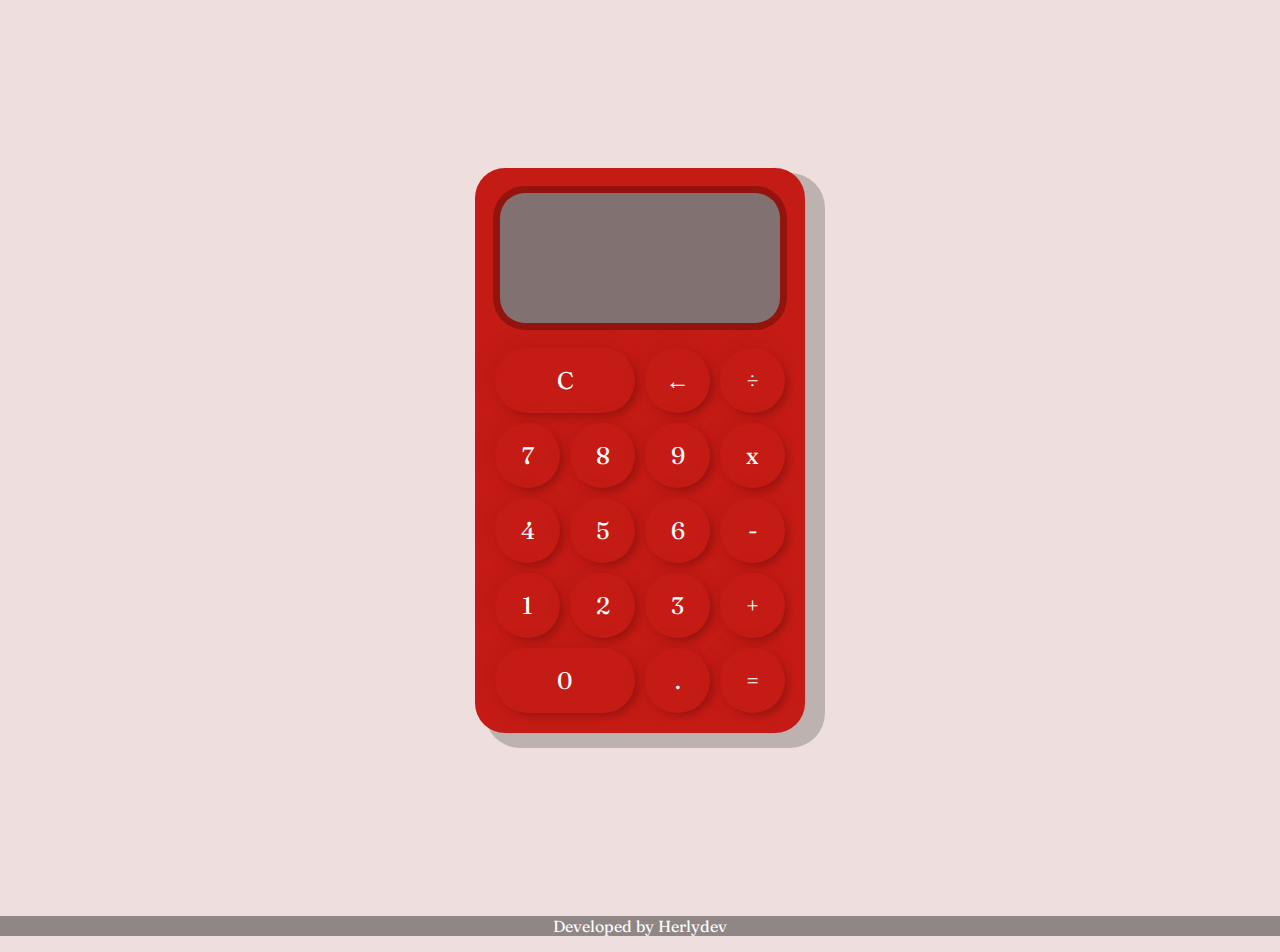
<file: index.html>
<!DOCTYPE html>
<html lang="en">
<head>
    <meta charset="UTF-8">
    <meta http-equiv="X-UA-Compatible" content="IE=edge">
    <meta name="viewport" content="width=device-width, initial-scale=1.0">
    <title>Calculadora</title>
    <link href="https://fonts.googleapis.com/css2?family=Fraunces&display=swap" rel="stylesheet">
    <link rel="stylesheet" href="style.css">
    <script src="Display.js" type="text/javascript"></script>
    <script src="Calculadora.js" type="text/javascript"></script>
    <script src="main.js" type="text/javascript" defer></script>
  
</head>
<body>
<main class="container">
   
<div class="calculadora">
    <div class="display">
        <div id="valor-anterior"></div>
        <div id="valor-actual"></div>
    </div>
    <button class="col-2" onclick="display.borrarTodo()">C</button>
    <button onclick="display.borrar()">&larr;</button>
    <button class="operador" value="dividir">&#xF7</button>
    <button class="numero">7</button>
    <button class="numero">8</button>
    <button class="numero">9</button>
    <button class="operador" value="multiplicar">x</button>
    <button class="numero">4</button>
    <button class="numero">5</button>
    <button class="numero">6</button>
    <button class="operador" value="restar">-</button>
    <button class="numero">1</button>
    <button class="numero">2</button>
    <button class="numero">3</button>
    <button class="operador" value="sumar">+</button>
    <button class="numero col-2">0</button>
    <button class="numero">.</button>
    <button class="operador" value="igual">=</button>

</div>

    </main>

    

    <footer>
        <p>Developed by<a href="#" target="_blank"> Herlydev</a></p>
    </footer>
</body>
</html>
</file>
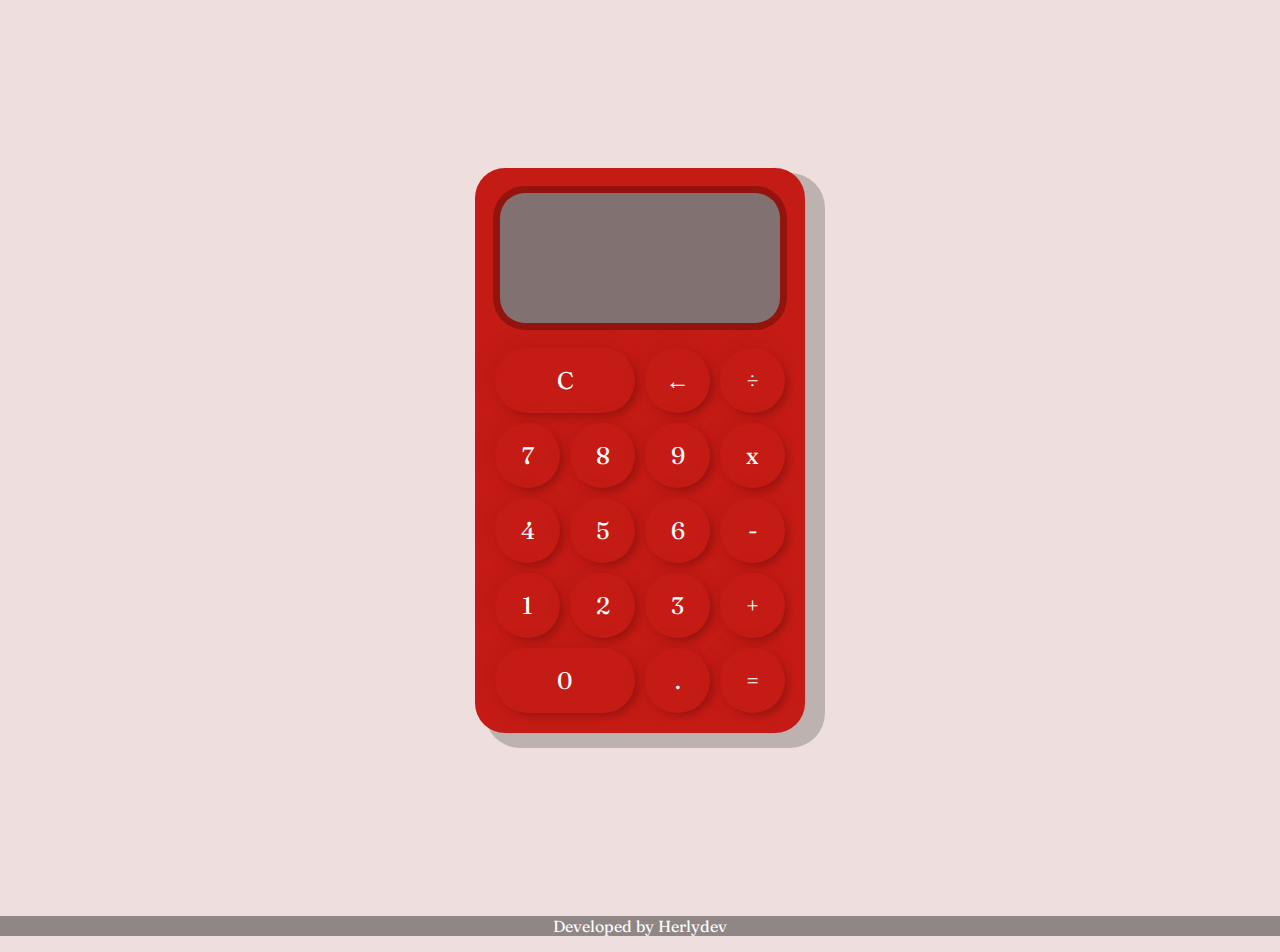
<file: src/index.html>
<!DOCTYPE html>
<html lang="en">
<head>
    <meta charset="UTF-8">
    <meta http-equiv="X-UA-Compatible" content="IE=edge">
    <meta name="viewport" content="width=device-width, initial-scale=1.0">
    <title>Calculadora</title>
    <link href="https://fonts.googleapis.com/css2?family=Fraunces&display=swap" rel="stylesheet">
    <link rel="stylesheet" href="style.css">
    <script src="Display.js" type="text/javascript"></script>
    <script src="Calculadora.js" type="text/javascript"></script>
    <script src="main.js" type="text/javascript" defer></script>
  
</head>
<body>
<main class="container">
   
<div class="calculadora">
    <div class="display">
        <div id="valor-anterior"></div>
        <div id="valor-actual"></div>
    </div>
    <button class="col-2" onclick="display.borrarTodo()">C</button>
    <button onclick="display.borrar()">&larr;</button>
    <button class="operador" value="dividir">&#xF7</button>
    <button class="numero">7</button>
    <button class="numero">8</button>
    <button class="numero">9</button>
    <button class="operador" value="multiplicar">x</button>
    <button class="numero">4</button>
    <button class="numero">5</button>
    <button class="numero">6</button>
    <button class="operador" value="restar">-</button>
    <button class="numero">1</button>
    <button class="numero">2</button>
    <button class="numero">3</button>
    <button class="operador" value="sumar">+</button>
    <button class="numero col-2">0</button>
    <button class="numero">.</button>
    <button class="operador" value="igual">=</button>

</div>

    </main>

    

    <footer>
        <p>Developed by<a href="#" target="_blank"> Herlydev</a></p>
    </footer>
</body>
</html>
</file>
<file: style.css>
* {
    font-family: "Fraunces", serif;
    color: #fff;
}

body {
    margin: 0;
    background-color: #EEDFDE;
}

h1 a {
    text-decoration: none;
    color: #ccc;
}

.container {
    display: flex;
    justify-content: center;
    align-items: center;
    height: 100vh;
}

.calculadora {
    display: grid;
    grid-template-columns: repeat(4, 75px);
    grid-template-rows: 160px repeat(5, 75px);
    background-color: #C51B15;
    padding: 15px;
    border-radius: 30px;
    box-shadow: 15px 10px 0px 5px #00000033;
}

button {
    cursor: pointer;
    margin: 5px;
    padding: 0;
    border-radius: 32px;
    font-size: 1.5em;
    border: none;
    background-color: #C51B15;
    box-shadow: 5px 5px 10px -3px #00000040, -5px -5px 15px 3px #89110D1f;
}

button:active {
    background-color: #A71510;
}

button:focus {
    outline: none;
}

.display {
    grid-column: 1 / -1;
    padding: 16px;
    display: flex;
    margin: 10px 10px 20px;
    flex-direction: column;
    align-items: flex-end;
    background-color: #817271;
    border-radius: 25px;
    text-align: right;
    justify-content: space-between;
    word-break: break-all;
    box-shadow: 0px 0px 0px 7px #00000040;
}

.col-2 {
    grid-column: span 2;
}

#valor-actual {
    font-size: 1.5em;
}

#valor-anterior {
    font-size: 2em;
}
footer {
    background: rgba(0, 0, 0, .4);
    text-align: center;
    
}

footer p a {
    text-decoration: none;
}

footer p a:hover {
    color: blue;
}
</file>
<file: src/style.css>
* {
    font-family: "Fraunces", serif;
    color: #fff;
}

body {
    margin: 0;
    background-color: #EEDFDE;
}

h1 a {
    text-decoration: none;
    color: #ccc;
}

.container {
    display: flex;
    justify-content: center;
    align-items: center;
    height: 100vh;
}

.calculadora {
    display: grid;
    grid-template-columns: repeat(4, 75px);
    grid-template-rows: 160px repeat(5, 75px);
    background-color: #C51B15;
    padding: 15px;
    border-radius: 30px;
    box-shadow: 15px 10px 0px 5px #00000033;
}

button {
    cursor: pointer;
    margin: 5px;
    padding: 0;
    border-radius: 32px;
    font-size: 1.5em;
    border: none;
    background-color: #C51B15;
    box-shadow: 5px 5px 10px -3px #00000040, -5px -5px 15px 3px #89110D1f;
}

button:active {
    background-color: #A71510;
}

button:focus {
    outline: none;
}

.display {
    grid-column: 1 / -1;
    padding: 16px;
    display: flex;
    margin: 10px 10px 20px;
    flex-direction: column;
    align-items: flex-end;
    background-color: #817271;
    border-radius: 25px;
    text-align: right;
    justify-content: space-between;
    word-break: break-all;
    box-shadow: 0px 0px 0px 7px #00000040;
}

.col-2 {
    grid-column: span 2;
}

#valor-actual {
    font-size: 1.5em;
}

#valor-anterior {
    font-size: 2em;
}

footer {
    background: rgba(0, 0, 0, .4);
    text-align: center;
    
}

footer p a {
    text-decoration: none;
}

footer p a:hover {
    color: blue;
}
</file>
